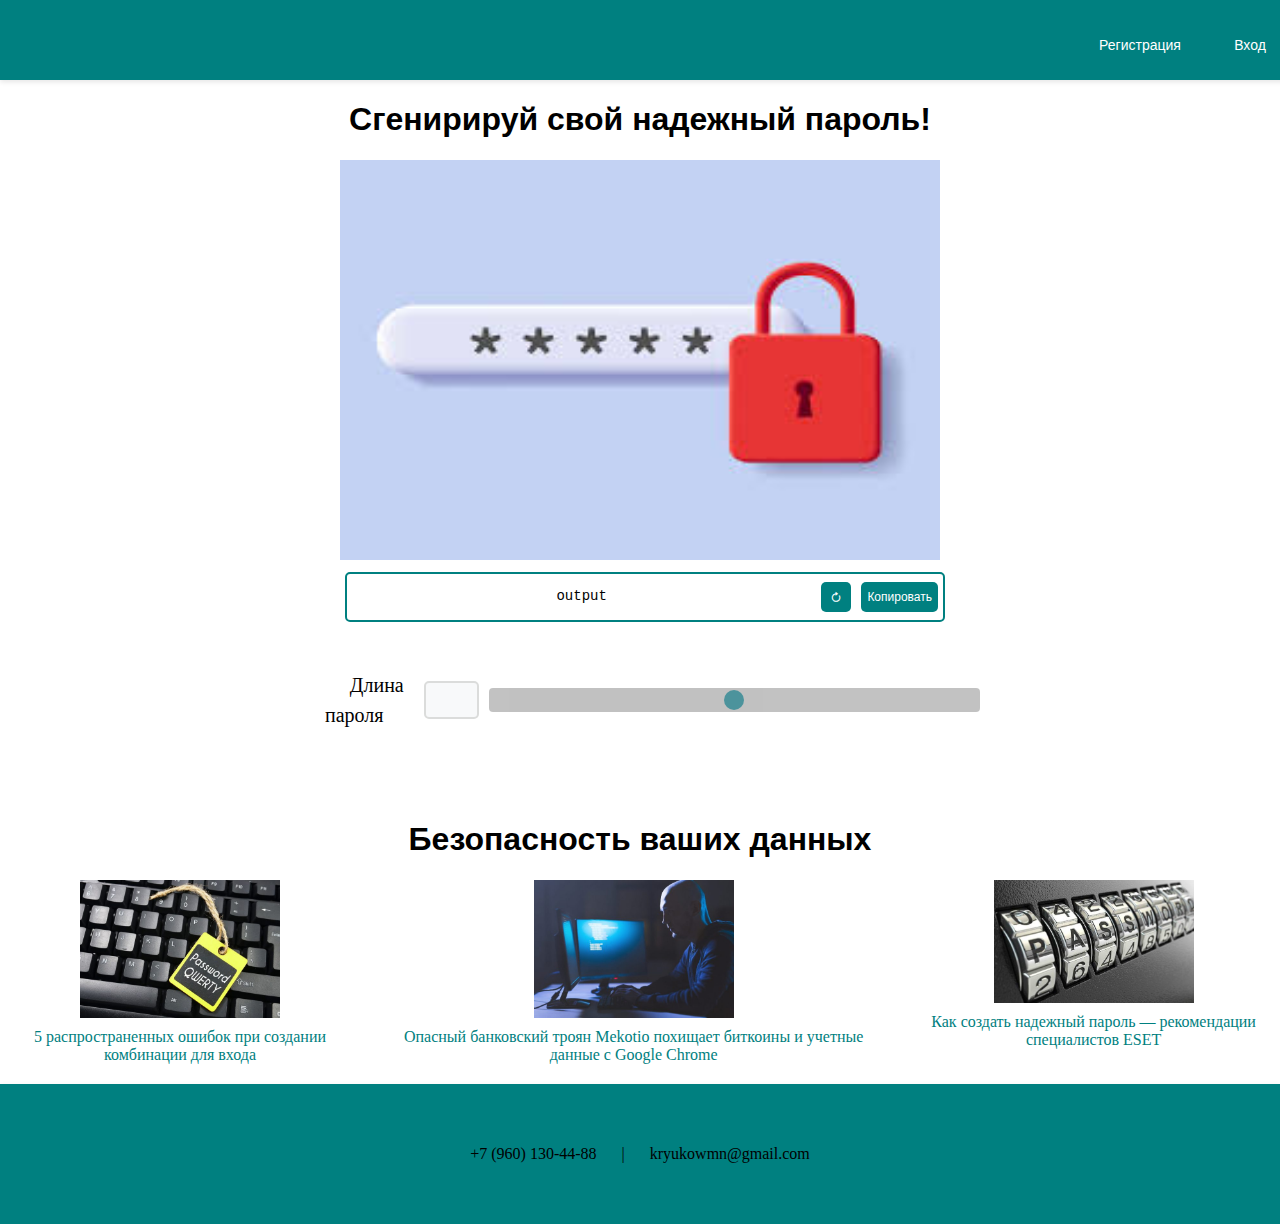
<file: index.html>
<!doctype html>
<html lang="ru">
<head>
    <meta content="width=device-width, initial-scale=1.0">
    <meta charset="UTF-8">
    <meta name="viewport" content="width=device-width, initial-scale=1.0">
    
    <meta http-equiv="X-UA-Compatible" content="ie=edge">
    <title>Document</title>
    <link rel="stylesheet" href="index-style.css">
    <link href='https://unpkg.com/boxicons@2.1.4/css/boxicons.min.css' rel='stylesheet'>



</head>
<body>

<header style="background-color: teal; width: 100%; height: 80px;">

    <a style="text-decoration: none;" href="registration.html">
        <button class="common-button">Регистрация</button>
    </a>
    <a style="text-decoration: none;" href="login.html">
        <button class="common-button">Вход</button>
    </a>

    <!-- Шапка сайта -->
</header>
<div style="text-align: center;">
    <h1>Сгенирируй свой надежный пароль!</h1>
    <div><img src="password.jpeg" alt="Картинка" class="image-style"></div>
    <div class="pwd-generator-password">
        <span class="output-panel">
            <pre>output</pre>
            <button class="copy-btn" style="width: 30px; height: 30px;"><i class='bx bx-revision'></i></button>
            <button class="copy-btn"><title>copy</title>Копировать</button>
        </span>
    </div>
    <div class="pass-setting" style="font-size: 20px;">
        Длина пароля 
        <input type="number" class="pass-len">
        <input type="range" class="pass-line" min="4" max="64" step="1.0">
    </div>
</div>
</body>

<footer class="footer">
    <h1>Безопасность ваших данных</h1>
    <div class="links">
        
        
        <div class="image-container">
            <img src="pass_link1.jpg" alt="картинка 1">
            <a href="https://eset.ua/ru/news/view/793/vsemirnyy-den-paroley-5-rasprostranennykh-oshibok-pri-sozdanii-kombinatsii-dlya-vkhoda" target="_blank">5 распространенных ошибок при создании комбинации для входа</a>
        </div>
    
        <div class="image-container">
            <img src="pass_link2.jpg" alt="картинка 2">
            <a href="https://eset.ua/ru/news/view/827/opasnyy-bankovskiy-troyan-mekotio-pokhishchayet-bitkoiny-i-uchetnyye-dannyye-iz-google-chrome" target="_blank">Опасный банковский троян Mekotio похищает биткоины и учетные данные с Google Chrome</a>
        </div>
    
        <div class="image-container">
            <img src="pass_link3.jpg" alt="картинка 3">
            <a href="https://eset.ua/ru/news/view/649/nadezhnyy-parol-sposoby-sozdaniya-parolya-ot-spetsialistov-eset" target="_blank">Как создать надежный пароль — рекомендации специалистов ESET</a>
        </div>
    </div>
    
    <div class="footer-contacts">
        <a href="tel:+79601304488" class="footer-link">+7 (960) 130-44-88</a>
        <span class="separator">|</span>
        <a href="mailto:kryukowmn@gmail.com" class="footer-link">kryukowmn@gmail.com</a>
    </div>
</footer>
</html>
</file>
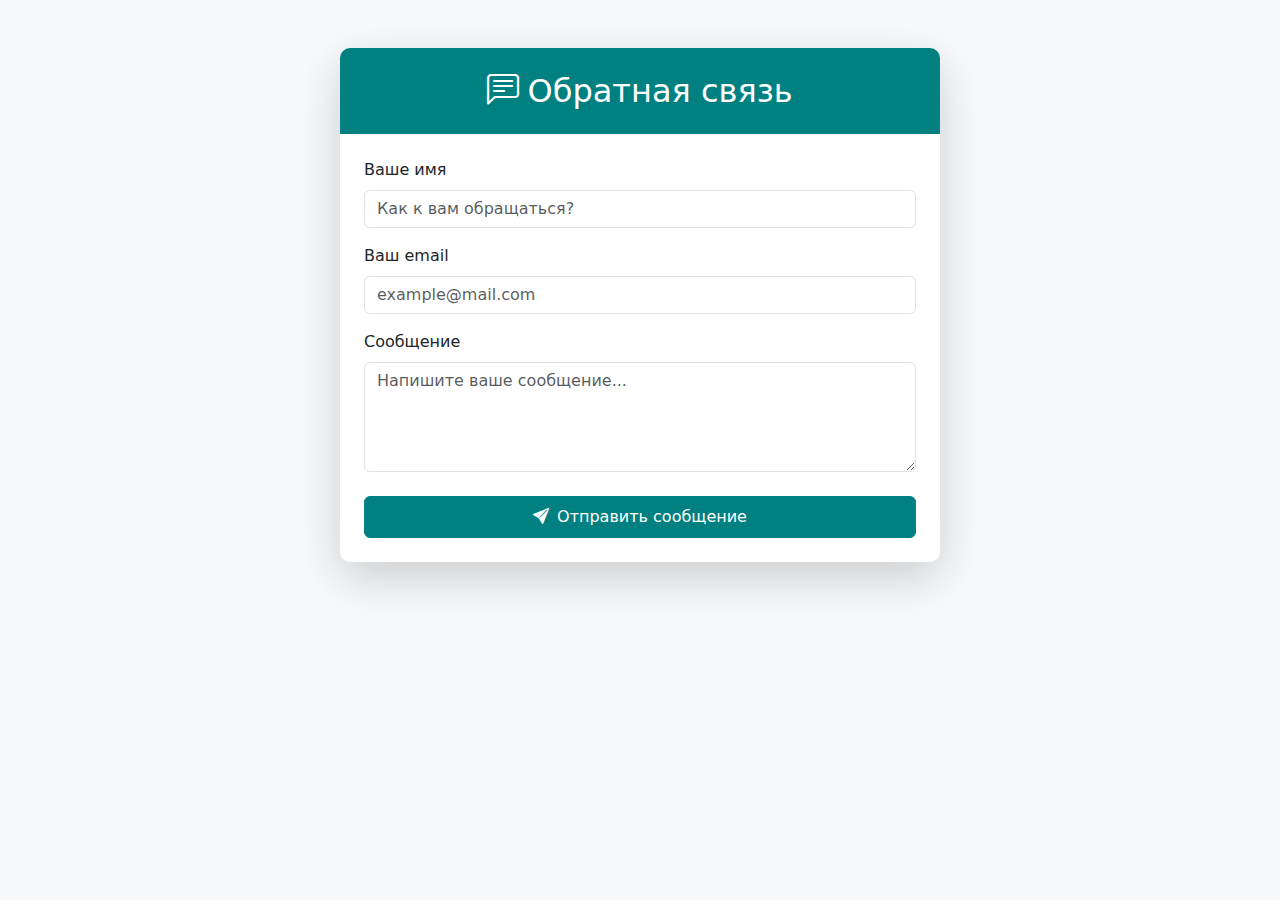
<file: feedback.html>
<!DOCTYPE html>
<html lang="ru">
<head>
    <meta charset="UTF-8">
    <meta name="viewport" content="width=device-width, initial-scale=1.0">
    <title>Форма обратной связи</title>
    <!-- Bootstrap CSS -->
    <link href="https://cdn.jsdelivr.net/npm/bootstrap@5.3.0/dist/css/bootstrap.min.css" rel="stylesheet">
    <!-- Custom CSS -->
    <link rel="stylesheet" href="feedback_style.css">
</head>
<body class="bg-light">
    <div class="container py-5">
        <div class="card mx-auto shadow-lg" style="max-width: 600px;">
            <div class="card-header bg-teal text-white">
                <h2 class="text-center mb-0"><i class="bi bi-chat-left-text me-2"></i>Обратная связь</h2>
            </div>
            <div class="card-body p-4">
                <form id="feedbackForm">
                    <div class="mb-3">
                        <label for="name" class="form-label">Ваше имя</label>
                        <input type="text" class="form-control" id="name" placeholder="Как к вам обращаться?">
                        <div class="invalid-feedback" id="name-error"></div>
                    </div>
                    
                    <div class="mb-3">
                        <label for="email" class="form-label">Ваш email</label>
                        <input type="email" class="form-control" id="email" placeholder="example@mail.com">
                        <div class="invalid-feedback" id="email-error"></div>
                    </div>
                    
                    <div class="mb-4">
                        <label for="message" class="form-label">Сообщение</label>
                        <textarea class="form-control" id="message" rows="4" placeholder="Напишите ваше сообщение..."></textarea>
                        <div class="invalid-feedback" id="message-error"></div>
                    </div>
                    
                    <button type="submit" class="btn btn-teal w-100 py-2">
                        <i class="bi bi-send-fill me-2"></i>Отправить сообщение
                    </button>
                </form>
            </div>
        </div>
    </div>

    <!-- Success Modal -->
    <div class="modal fade" id="successModal" tabindex="-1" aria-hidden="true">
        <div class="modal-dialog modal-dialog-centered">
            <div class="modal-content">
                <div class="modal-body text-center p-5">
                    <div class="mb-4 text-teal">
                        <i class="bi bi-check-circle-fill" style="font-size: 3rem;"></i>
                    </div>
                    <h4 class="mb-3">Спасибо!</h4>
                    <p class="mb-0">Ваше сообщение успешно отправлено.</p>
                </div>
                <div class="modal-footer justify-content-center border-0">
                    <button type="button" class="btn btn-teal px-4" data-bs-dismiss="modal">Закрыть</button>
                </div>
            </div>
        </div>
    </div>

    <!-- Bootstrap Icons -->
    <link rel="stylesheet" href="https://cdn.jsdelivr.net/npm/bootstrap-icons@1.10.0/font/bootstrap-icons.css">
    <!-- Bootstrap JS Bundle with Popper -->
    <script src="https://cdn.jsdelivr.net/npm/bootstrap@5.3.0/dist/js/bootstrap.bundle.min.js"></script>
    <!-- Custom JS -->
    <script src="script.js"></script>
</body>
</html>
</file>
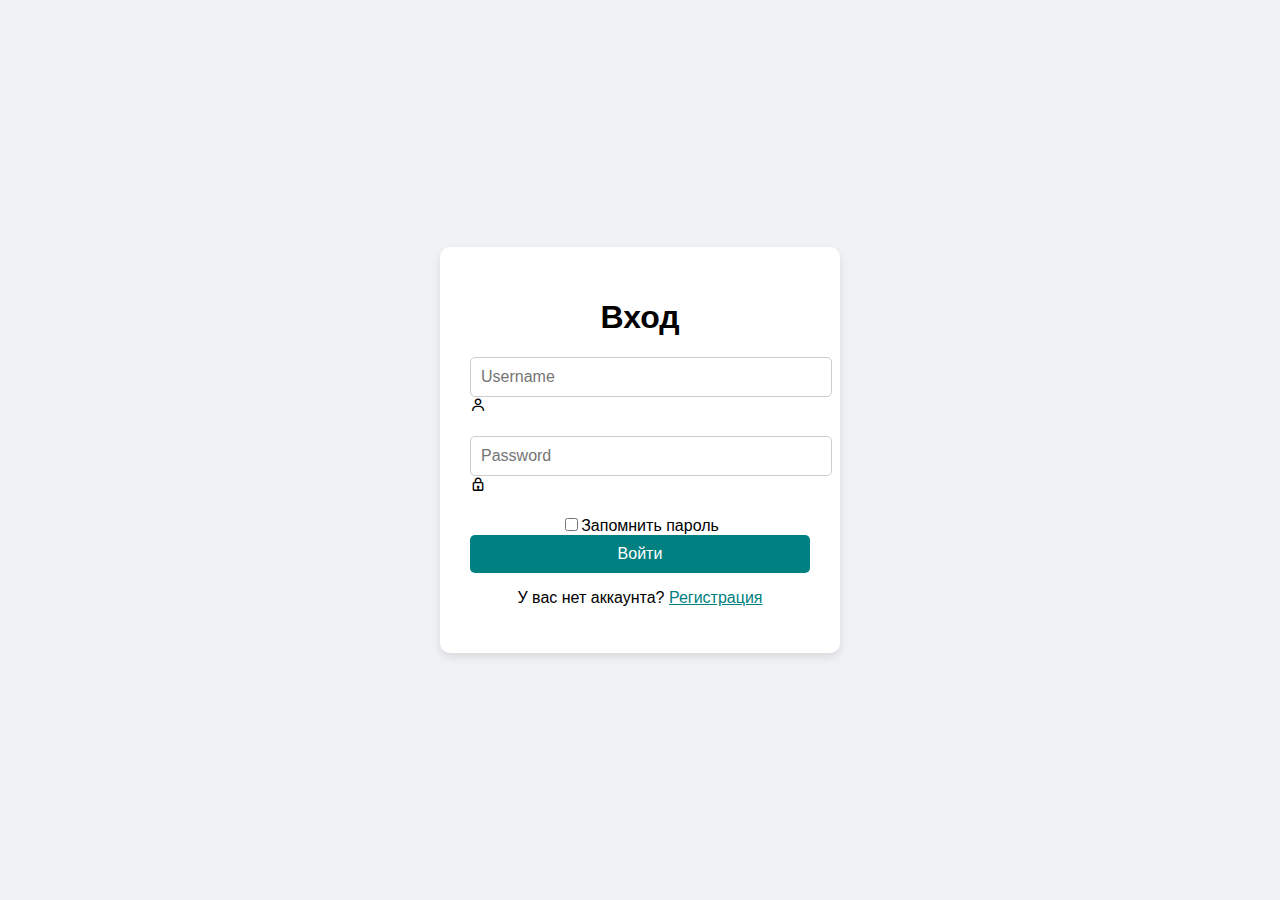
<file: login.html>
<!doctype html>
<html lang="ru">
<head>
    <meta charset="UTF-8">
    <meta name="viewport"
          content="width=device-width, user-scalable=no, initial-scale=1.0, maximum-scale=1.0, minimum-scale=1.0">
    <meta http-equiv="X-UA-Compatible" content="ie=edge">
    <title>Form login and password</title>
    <link rel="stylesheet" href="style.css">
    <link href='https://unpkg.com/boxicons@2.1.4/css/boxicons.min.css' rel='stylesheet'>


</head>
<body>
    <div class="wrapper">
        <form action="">
            <h1>Вход</h1>
            <div class="input-box">
                <input type="text" placeholder="Username" required>
                <i class='bx bx-user'></i>
                
            </div>
            <div class="input-box">
                <input type="password" placeholder="Password" required>
                <i class='bx bx-lock'></i>
            </div>
            <div class="remember-password">
                <label for="remember-password"><input type="checkbox" id="remember-password">Запомнить пароль</label>
            </div>
            <button type="submit" class="btn">Войти</button>
            <div class="register-link">
                <p>У вас нет аккаунта? <a href="registration.html" style="color: teal;">Регистрация</a> </p>
            </div>
        </form>
    </div>
</body>
</html>



<!--            required - чтобы поле было обязательно заполнено-->
<!--submit - отправляет данные на сервер-->
</file>
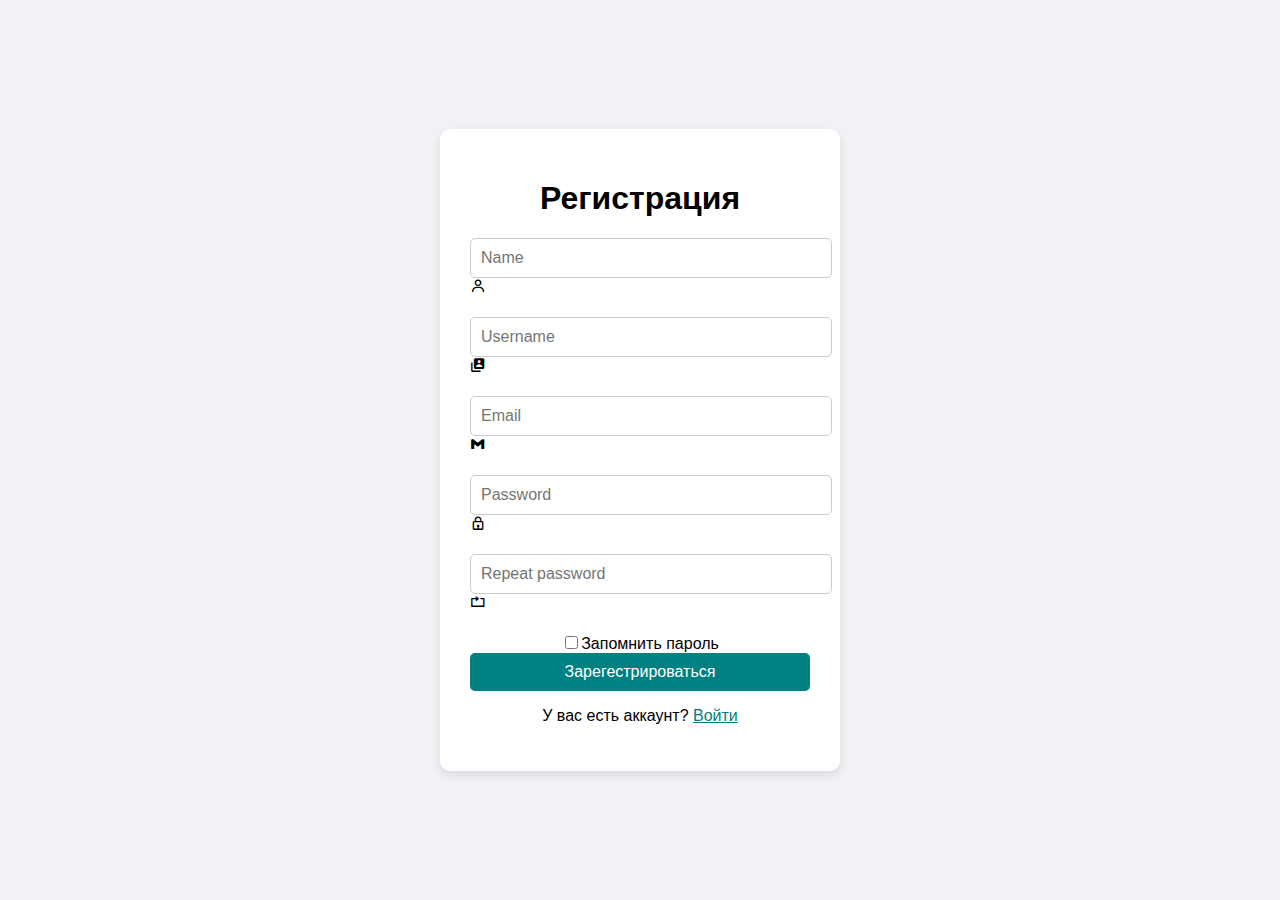
<file: registration.html>
<!doctype html>
<html lang="ru">
<head>
    <meta charset="UTF-8">
    <meta name="viewport"
          content="width=device-width, user-scalable=no, initial-scale=1.0, maximum-scale=1.0, minimum-scale=1.0">
    <meta http-equiv="X-UA-Compatible" content="ie=edge">
    <title>Form login and password</title>
    <link rel="stylesheet" href="style.css">
    <link href='https://unpkg.com/boxicons@2.1.4/css/boxicons.min.css' rel='stylesheet'>


</head>
<body>
    <div class="wrapper">
        <form action="">
            <h1>Регистрация</h1>
            <div class="input-box">
                <input type="text" placeholder="Name" required>
                <i class='bx bx-user'></i>
            </div>
            <div class="input-box">
                <input type="text" placeholder="Username" required>
                <i class='bx bxs-user-account'></i>
                
            </div>
            <div class="input-box">
                <input type="email" placeholder="Email" required>
                <i class='bx bxl-gmail'></i>
            </div>
            <div class="input-box">
                <input type="password" placeholder="Password" required>
                <i class='bx bx-lock'></i>
            </div>
            <div class="input-box">
                <input type="password" placeholder="Repeat password" required>
                <i class='bx bx-repeat' ></i>
            </div>
        
            <div class="remember-password">
                <label for="remember-password"><input type="checkbox" id="remember-password">Запомнить пароль</label>
            </div>
            <button type="submit" class="btn" ;>Зарегестрироваться</button>
            <div class="register-link">
                <p>У вас есть аккаунт? <a href="login.html" style="color: teal;">Войти</a> </p>
            </div>
        </form>
    </div>
</body>
</html>



<!--            required - чтобы поле было обязательно заполнено-->
<!--submit - отправляет данные на сервер-->
</file>
<file: index-style.css>
.image-style {
    height: 400px;
    width: 600px;
    
    }
    
    /* Сброс стандартных отступов у body */
body {
  margin: 0;
  padding: 0;
}

/* Общие стили для шапки */
header {
  background-color: teal;
  width: 100%;
  height: 80px;
  display: flex;
  align-items: center;
  justify-content: flex-end;
  padding: 0 20px; /* Только внутренние отступы слева/справа */
  box-shadow: 0 2px 5px rgba(0, 0, 0, 0.1);
  position: relative; /* Для корректного позиционирования */
  margin: 0; /* Убираем внешние отступы */
}
    
    /* Общие стили для кнопок */
    .common-button {
    width: 100px;
    height: 40px; /* Уменьшим высоту для шапки */
    font-size: 14px;
    display: flex;
    align-items: center;
    justify-content: center;
    border: none;
    background-color: teal;
    color: white;
    border-radius: 5px;
    cursor: pointer;
    margin-left: 10px; /* Отступ между кнопками */
    }
    
    .common-button:hover {
    background-color: #c3d2f3;
    }
    
    /* Стиль для кнопки "Ru" */
    .language-button {
    background-color: #6c757d;
    }
    
    .language-button:hover {
    background-color: #5a6268;
    }
    
    .text-align {
    align-items: center;
    justify-content: center;
    }
    
    
    .pwd-generator-password {
        width: 100%;
        display: flex;
        flex-direction: row;
        background: white;
        padding: 8px 5px 8px 15px;
        border-radius: 4px;
        align-items: center;
        justify-content: space-around;
        box-sizing: border-box;
        transition: border-color 0.5s;
        border-bottom-width: 5px;
        cursor: text;
    }
    
    .output-panel {
        background-color: white;
        color: black;
        padding: 5px;
        border-radius: 5px;
        font-size: 14px;
        line-height: 1.5;
        white-space: pre-wrap;
        overflow-x: auto;
        height: 50px;
        width: 600px; /* Уменьшенная ширина (было 600px) */
        border: 2px solid teal;
        display: flex;
        align-items: center;
        gap: 10px;
        max-width: 100%;
        margin-left: auto; /* Сдвигает вправо */
        margin-right: auto; /* Отступ от правого края */
        box-sizing: border-box; /* Чтобы padding не увеличивал размер */
    }
   
    
    .copy-btn {
        width: auto; /* Увеличено для удобства */
        height: 30px; /* Квадратная форма */
        background-color: teal;
        color: #fff;
        border: none; /* отключить рамку */
        border-radius: 5px; /* скруглить рамку */
        font-size: 12px; /* Оптимальный размер */
        cursor: pointer;
        transition: background-color 0.3s ease;
        display: flex;
        align-items: center;
        justify-content: center;
    }
    
    .copy-btn:hover {
        background-color: #c3d2f3; /* Темнее при наведении */
    }
    
    .copy-btn:active {
        transform: scale(0.95); /* Эффект нажатия */
    }
    
    pre {
        margin: 0;
        flex-grow: 1; /* Занимает всё пространство */
        overflow-x: auto; /* Прокрутка при переполнении */
    }

    .pass-setting {
        background-color: white;
        color: black;
        font-size: 14px;
        line-height: 1.5;
        white-space: pre-wrap;
        overflow-x: auto;
        min-height: 50px;
        width: 700px; /* Уменьшенная ширина (было min-width: 600px) */
        
        display: flex;
        align-items: center;
        max-width: 100%;
        margin-left: auto; /* Сдвиг вправо */
        margin-right: auto; /* Отступ от правого края */
        padding: 10px; /* Внутренние отступы */
        box-sizing: border-box; /* Чтобы padding не увеличивал размер */

    }
    
    .pass-len, .pass-line {
        margin: 20px 0;
        padding: 8px;
        width: 200px;
        font-family: Arial, sans-serif;
      }
    
      /* Стили для числового инпута */
      .pass-len {
        width: 35px;
        border: 2px solid rgb(219, 220, 219);
        margin: 10px;
        border-radius: 5px;
        background-color: #f8f9fa;
        color: #333;
        font-size: 16px;
        transition: all 0.3s ease;
      }
    
      .pass-len:focus {
        border-color: teal;
        box-shadow: 0 0 0 1px none;
        outline: none;
      }
    
      /* Стили для range-инпута */
      .pass-line {
        -webkit-appearance: none; /* Убираем стандартные стили */
        appearance: none;
        width: 100%; /* Полная ширина */
        height: 8px; /* Высота трека */
        background: #bbb; /* Цвет трека */
        border-radius: 4px; /* Скругление */
        outline: none; /* Убираем контур */
        opacity: 0.9;
        transition: opacity 0.2s;
      }
      
      .pass-line:hover {
        opacity: 1; /* Делаем ползунок ярче при наведении */
      }
      
      /* Стилизация самого бегунка (ползунка) */
      .pass-line::-webkit-slider-thumb {
        -webkit-appearance: none;
        appearance: none;
        width: 20px; /* Размер бегунка */
        height: 20px;
        background: #398892; /* Цвет бегунка */
        border-radius: 50%; /* Делаем его круглым */
        cursor: pointer;
      }
      
      .pass-line::-moz-range-thumb {
        width: 20px;
        height: 20px;
        background: #398892;
        border-radius: 50%;
        cursor: pointer;
      }

      h1{
        font-family: Arial, Helvetica, sans-serif;
        
      }

      footer {
        color: black;
        padding: 30px 0 0; /* Оставляем только верхний внутренний отступ */
        text-align: center;
        margin: 0; /* Убираем все внешние отступы */
        width: 100%;
        box-sizing: border-box;
    }
    
    .footer-contacts {
        background-color: teal;
        width: 100%;
        height: 100px;
        display: flex;
        align-items: center;
        justify-content: center; 
        padding: 20px 0; /* Убираем горизонтальные отступы */
        box-shadow: 0 2px 5px rgba(0, 0, 0, 0.1);
        margin: 0; /* Убираем отступ сверху */
        margin-top: 20px;
    }
      
      .links {
        display: flex;
        justify-content: center;
        gap: 20px; /* Расстояние между изображениями */
        align-items: flex-start;
    }

    .image-container {
        text-align: center;
    }

    footer img {
        max-width: 200px; /* Ограничение размера изображений */
        height: auto;
        display: block;
        margin: 0 auto;
    }

    a {
        display: block;
        margin-top: 10px;
        color: teal;
        text-decoration: none;
    }

    a:hover {
        text-decoration: underline;
    }

    .footer-link{
      color: black;
      padding: 10px 15px; /* Внутренние отступы для ссылок */
      margin: 0 10px; /* Внешние отступы между ссылками */
    }
    /* Медиа-запрос для устройств с шириной экрана до 768px (телефоны) */
@media (max-width: 768px) {
  /* Шапка */
  header {
      height: 60px;
      padding: 0 10px;
      justify-content: right; /* Распределяем пространство */
  }
  
  .common-button {
      width: 80px;
      height: 35px;
      font-size: 12px;
      margin-left: 5px;
  }
  
  /* Основное содержимое */
  .image-style {
      height: auto;
      width: 100%;
      max-width: 100%;
  }
  
  .output-panel {
      width: 90%;
      height: auto;
      min-height: 50px;
      padding: 8px;
      font-size: 12px;
  }
  
  .copy-btn {
      height: 25px;
      font-size: 10px;
      padding: 0 8px;
  }
  
  .pass-setting {
      width: 90%;
      flex-direction: column;
      align-items: flex-start;
      padding: 15px;
  }
  
  .pass-len, .pass-line {
      width: 100%;
      margin: 5px 0;
  }
  
  .pass-line {
      width: calc(100% - 20px);
      margin: 10px 0;
  }
  
  h1 {
      font-size: 24px;
      text-align: center;
      padding: 0 15px;
  }
  
  /* Футер */
  .links {
      flex-direction: column;
      align-items: center;
      gap: 15px;
  }
  
  footer img {
      max-width: 150px;
  }
  
  .footer-contacts {
      height: auto;
      padding: 15px 10px;
      flex-direction: column;
  }
  
  .footer-link {
      padding: 5px;
      margin: 5px 0;
      font-size: 14px;
  }
}

/* Дополнительные стили для очень маленьких экранов */
@media (max-width: 480px) {
  header {
      height: 50px;
  }
  
  .common-button {
      width: 70px;
      height: 30px;
      font-size: 11px;
  }
  
  h1 {
      font-size: 20px;
  }
  
  .output-panel, .pass-setting {
      width: 95%;
  }
}
</file>
<file: feedback_style.css>
/* Custom Teal Color Palette */
:root {
    --teal: #008080;
    --teal-light: #20B2AA;
    --teal-dark: #006666;
    --teal-lighter: #E0F2F1;
}

/* Text Colors */
.text-teal { color: var(--teal); }
.text-teal-light { color: var(--teal-light); }

/* Background Colors */
.bg-teal { background-color: var(--teal); }
.bg-teal-light { background-color: var(--teal-light); }
.bg-teal-lighter { background-color: var(--teal-lighter); }

/* Button Styles */
.btn-teal {
    background-color: var(--teal);
    border-color: var(--teal);
    color: white;
    transition: all 0.3s ease;
}

.btn-teal:hover {
    background-color: var(--teal-dark);
    border-color: var(--teal-dark);
    transform: translateY(-1px);
    box-shadow: 0 4px 8px rgba(0, 0, 0, 0.1);
}

/* Form Controls */
.form-control:focus {
    border-color: var(--teal-light);
    box-shadow: 0 0 0 0.25rem rgba(0, 128, 128, 0.25);
}

/* Card Styles */
.card {
    border: none;
    border-radius: 10px;
    overflow: hidden;
}

.card-header {
    border-bottom: none;
    padding: 1.5rem;
}

/* Modal Styles */
.modal-content {
    border-radius: 10px;
    border: none;
}

/* Animations */
.fade-in {
    animation: fadeIn 0.5s ease-in-out;
}

@keyframes fadeIn {
    from { opacity: 0; transform: translateY(10px); }
    to { opacity: 1; transform: translateY(0); }
}

/* Responsive Adjustments */
@media (max-width: 576px) {
    .card {
        margin: 0 10px;
    }
    .card-header h2 {
        font-size: 1.3rem;
    }
}
/* Добавьте это в ваш CSS файл */
.bg-teal-lighter {
    background-color: #E0F2F1;
    border-left: 4px solid var(--teal);
}

#userMessageDisplay {
    white-space: pre-wrap;
    word-break: break-word;
}

.modal-body {
    padding: 2rem;
}
</file>
<file: style.css>
/* Общие стили для body */
body {
    margin: 0;
    padding: 0;
    display: flex;
    justify-content: center;
    align-items: center;
    min-height: 100vh;
    background-color: #f0f2f5;
    font-family: Arial, sans-serif;
}

/* Стили для wrapper */
.wrapper {
    background-color: #ffffff;
    padding: 30px;
    border-radius: 10px;
    box-shadow: 0 4px 10px rgba(0, 0, 0, 0.1);
    width: 100%;
    max-width: 400px;
    text-align: center;
    margin: 20px; /* Добавляем отступы по краям */
    box-sizing: border-box; /* Учитываем padding в общей ширине */
}

/* Заголовок */
.wrapper h2 {
    margin-bottom: 20px;
    font-size: 24px;
    color: #333;
}

/* Стили для input-box */
.wrapper .input-box {
    margin-bottom: 20px;
    text-align: left;
}

.wrapper .input-box input {
    width: 100%;
    padding: 10px;
    border: 1px solid #ccc;
    border-radius: 5px;
    font-size: 16px;
    outline: none;
}

.wrapper .input-box input:focus {
    border-color: teal;
    box-shadow: 0 0 5px teal;
}

/* Стили для кнопки */
.wrapper button {
    width: 100%;
    padding: 10px;
    background-color: teal;
    color: #fff;
    border: none;
    border-radius: 5px;
    font-size: 16px;
    cursor: pointer;
    transition: background-color 0.3s ease;
}

.wrapper button:hover {
    background-color: #c3d2f3;
}

/* Адаптация для мобильных устройств */
@media (max-width: 480px) {
    body {
        align-items: center; /* Выравниваем форму по верху */
        padding-top: 20px; /* Добавляем отступ сверху */
    }

    .wrapper {
        padding: 20px;
        margin: 10px;
        max-width: 100%;
        border-radius: 8px;
    }

    .wrapper h2 {
        font-size: 20px;
        margin-bottom: 15px;
    }

    .wrapper .input-box {
        margin-bottom: 15px;
    }

    .wrapper .input-box input {
        padding: 8px;
        font-size: 14px;
    }

    .wrapper button {
        padding: 8px;
        font-size: 14px;
    }
}

/* Адаптация для очень маленьких экранов */
@media (max-width: 320px) {
    .wrapper {
        padding: 15px;
    }

    .wrapper h2 {
        font-size: 18px;
    }
}
</file>
